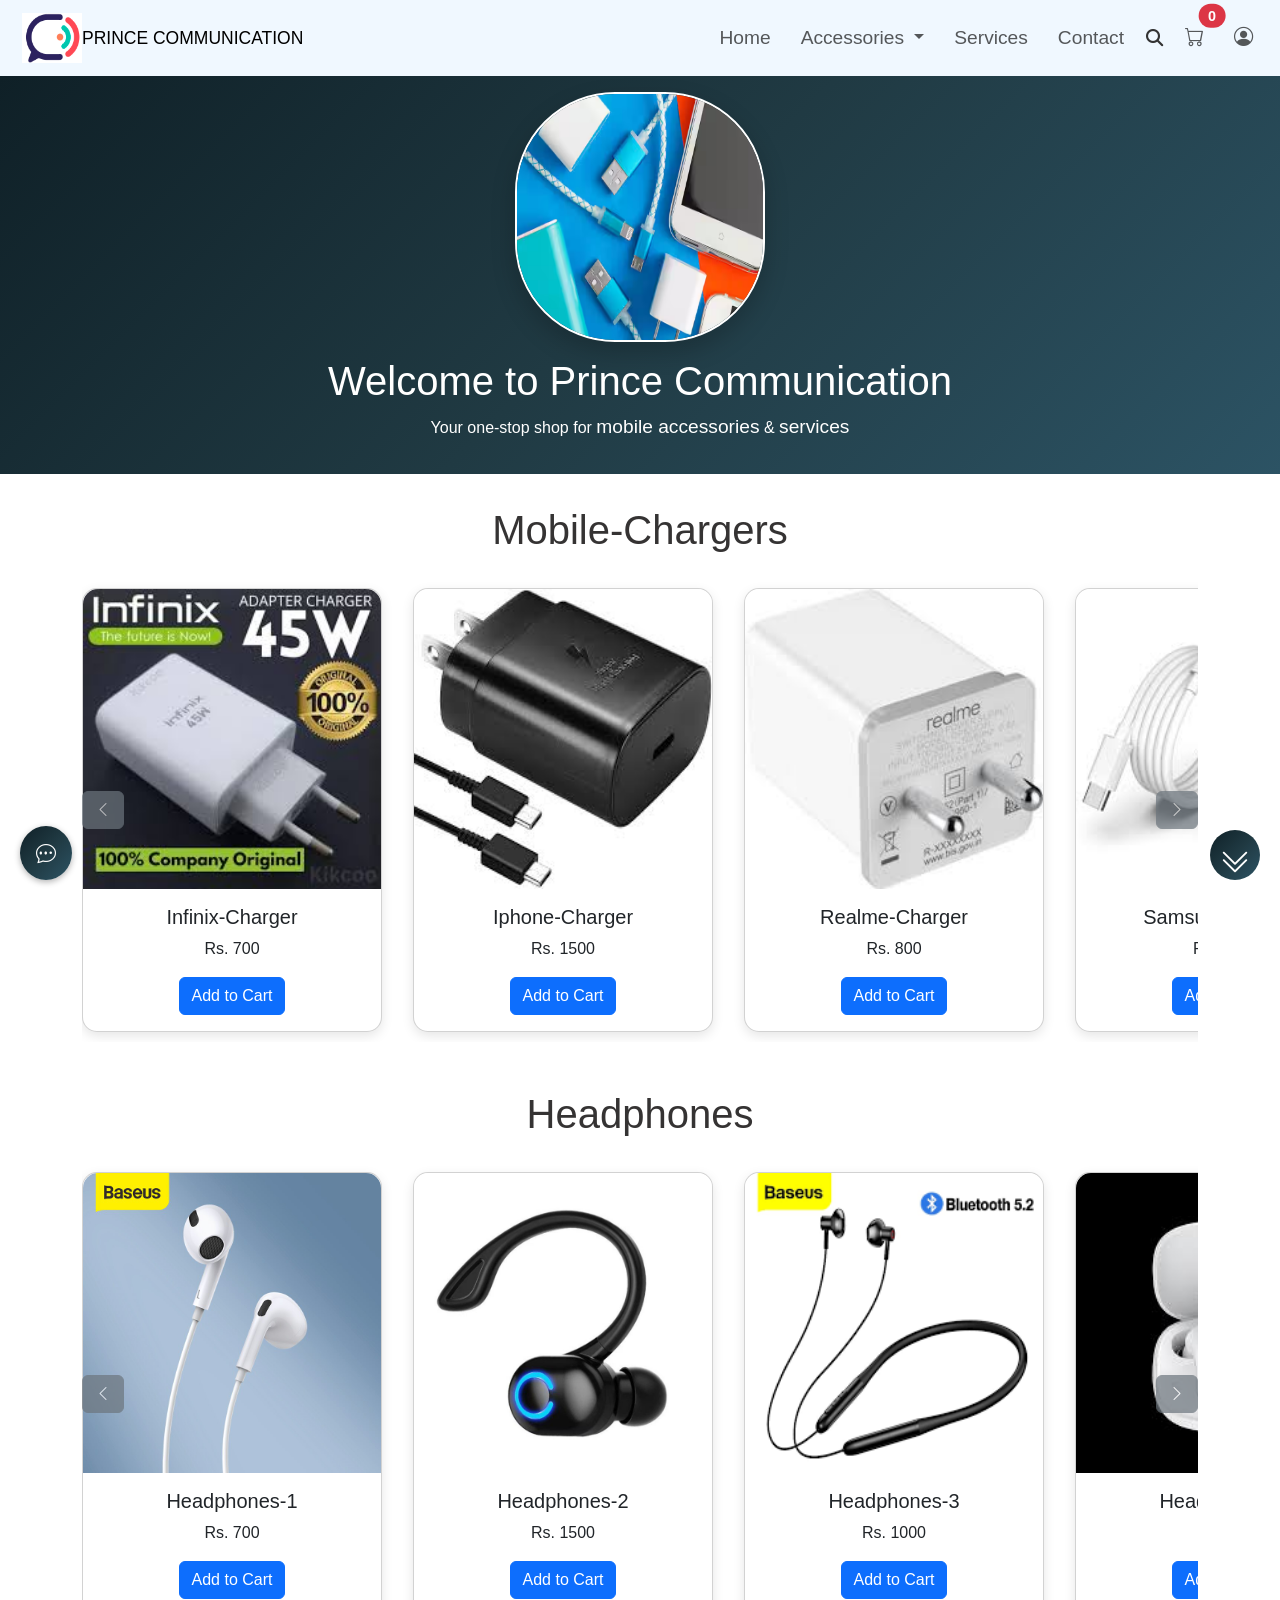
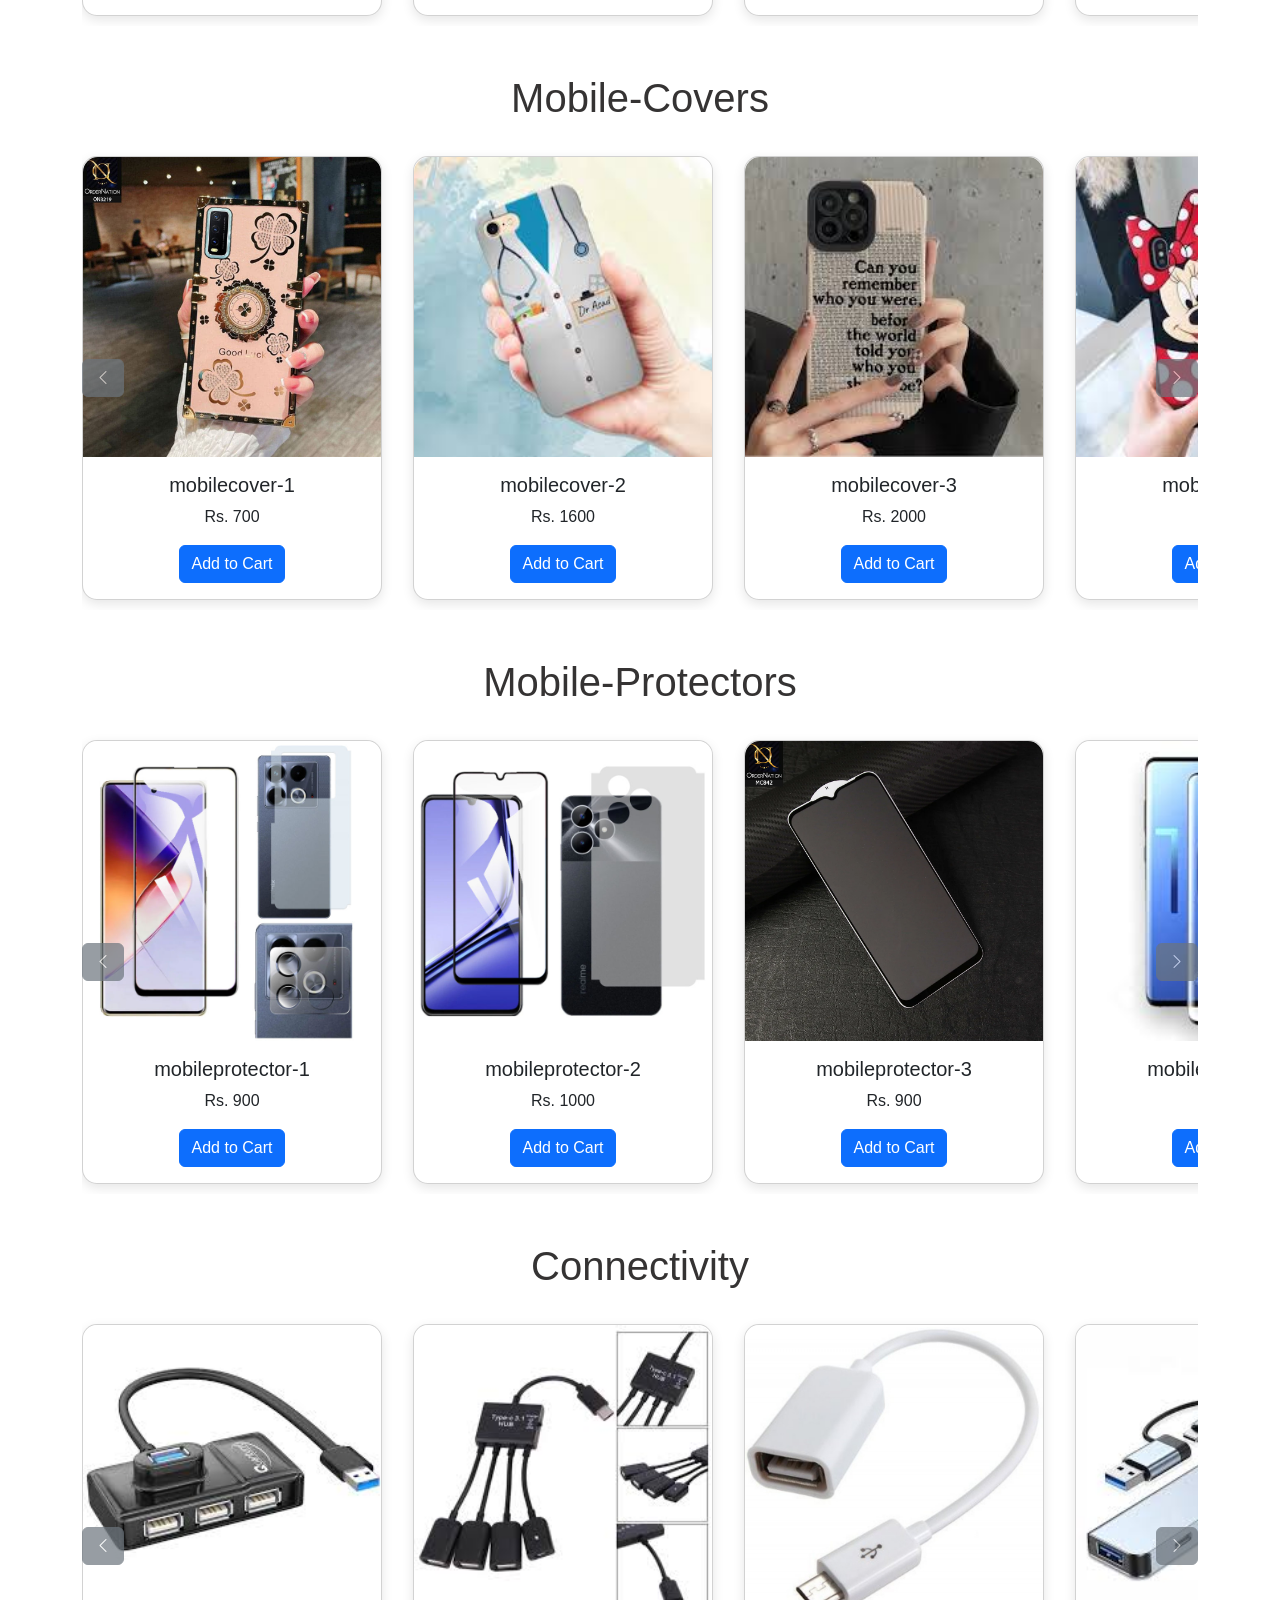
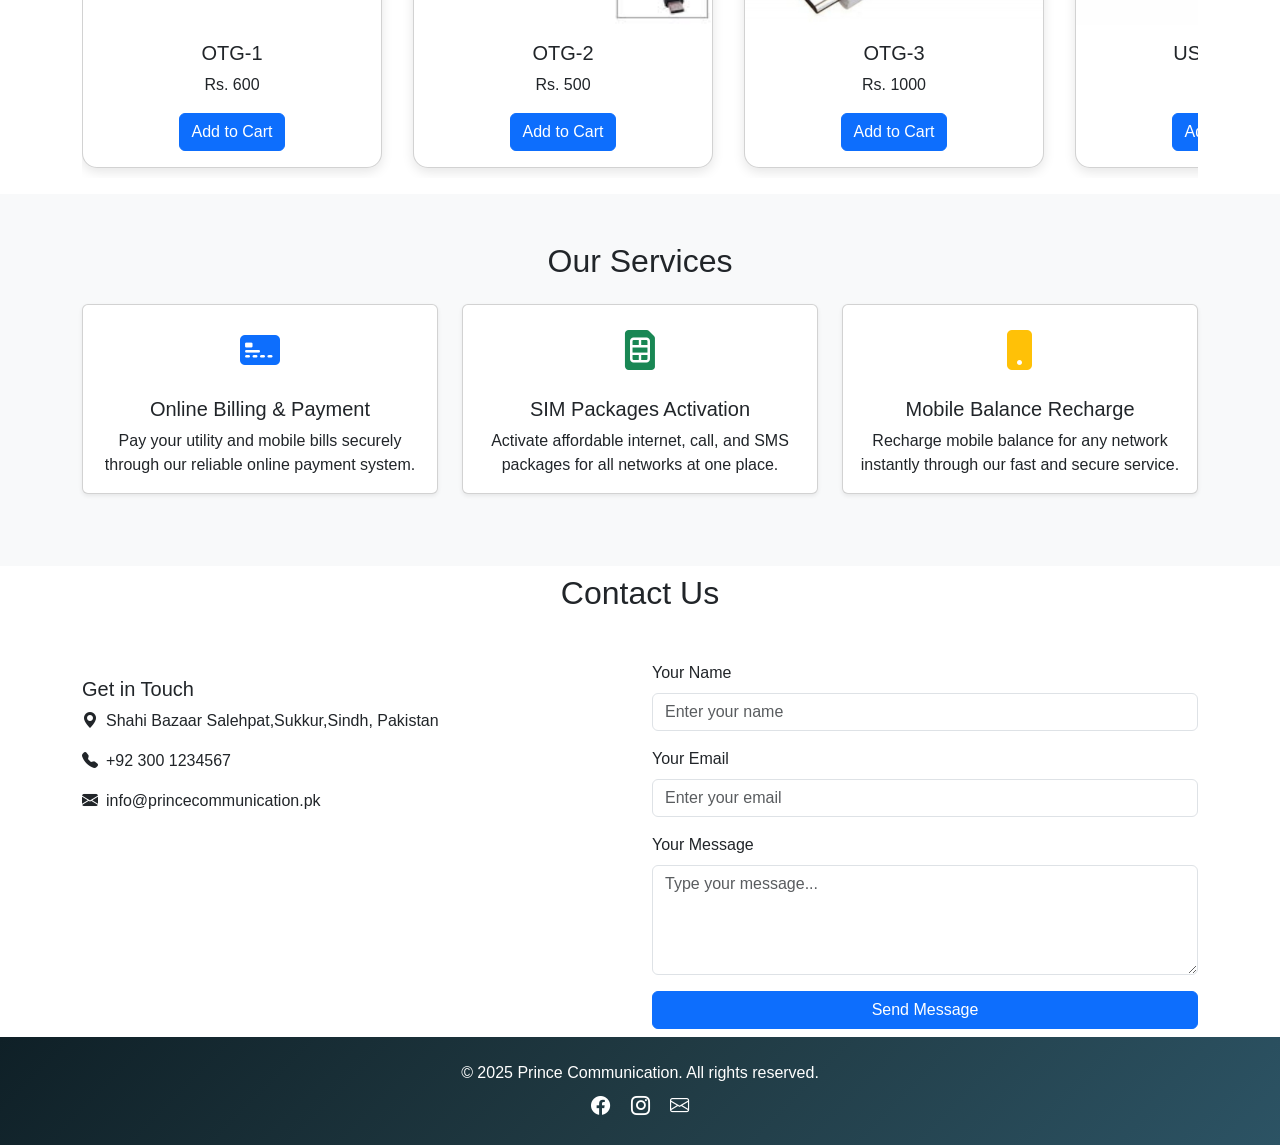
<file: index.html>
<!DOCTYPE html>
<html lang="en">

<head>
    <meta charset="UTF-8">
    <meta name="viewport" content="width=device-width, initial-scale=1.0">
    <title>e-commerce website</title>
    <link href="https://cdn.jsdelivr.net/npm/bootstrap@5.3.0/dist/css/bootstrap.min.css" rel="stylesheet" />
    <link rel="stylesheet" href="https://cdn.jsdelivr.net/npm/bootstrap-icons@1.10.5/font/bootstrap-icons.css">
    <link rel="stylesheet" href="https://cdnjs.cloudflare.com/ajax/libs/font-awesome/6.4.0/css/all.min.css">

    <script src="https://cdn.jsdelivr.net/npm/bootstrap@5.3.0/dist/js/bootstrap.bundle.min.js"></script>
    <link rel="stylesheet" href="style.css">
</head>

<body>
    <header>
        <nav class="navbar navbar-expand-lg navbar-light">
            <div class="container-fluid">
                <a class="navbar-brand d-flex align-items-center" href="#">
                    <img src="LOGO.png" width="60" height="50" alt="PRINCE COMMUNICATION">
                    <span class="small">PRINCE COMMUNICATION</span>
                </a>

                <button class="navbar-toggler" type="button" data-bs-toggle="collapse" data-bs-target="#navbarNav"
                    aria-controls="navbarNav" aria-expanded="false" aria-label="Toggle navigation">
                    <span class="navbar-toggler-icon"></span>
                </button>

                <div class="collapse navbar-collapse justify-content-end" id="navbarNav">
                    <ul class="navbar-nav align-items-center">
                        <li class="nav-item active"><a class="nav-link" href="#home">Home</a></li>
                        <li class="nav-item dropdown">
                            <a class="nav-link dropdown-toggle" href="#products" id="accessoriesDropdown" role="button"
                                data-bs-toggle="dropdown" aria-expanded="false">
                                Accessories
                            </a>
                            <ul class="dropdown-menu" aria-labelledby="accessoriesDropdown">
                                <li><a class="dropdown-item" href="#chargers">Chargers</a></li>
                                <li><a class="dropdown-item" href="#headphones">Headphones</a></li>
                                <li><a class="dropdown-item" href="#covers">Mobile Covers</a></li>
                                <li><a class="dropdown-item" href="#protectors">Mobile Protectors</a></li>
                                <li><a class="dropdown-item" href="#otg">OTG Pins</a></li>
                            </ul>
                        </li>

                        <li class="nav-item"><a class="nav-link" href="#services">Services</a></li>
                        <li class="nav-item"><a class="nav-link" href="#contact">Contact</a></li>
                        <li class="nav-item">
                            <div class="search-container">
                                <button class="search-icon" onclick="showSearchBar()">
                                    <i class="fas fa-search"></i>
                                </button>
                                <div id="search-bar" class="collapse">
                                    <input type="text" placeholder="Search">

                                </div>
                            </div>
                        </li>
                        <li class="nav-item">
                            <a class="nav-link position-relative" href="javascript:void(0)" onclick="toggleCart()">

                                <i class="bi bi-cart"></i>
                                <span
                                    class="position-absolute top-0 start-100 translate-middle badge rounded-pill bg-danger"
                                    id="cart-count">0</span>
                            </a>
                        </li>
                        <li class="nav-item">
                            <a class="nav-link" href="signup1.html"><i class="bi bi-person-circle"></i></a>
                        </li>
                    </ul>
                </div>
            </div>
        </nav>

    </header>
    <main>
        <section class="hero py-3" id="home">
            <div class="container">
                <div class="row align-items-center text-center">
                    <div class="mt-4 mt-md-0">
                        <img src="accessories.avif" alt="Profile">
                    </div>
                    <div class="intro">
                        <h1 class="text-center">Welcome to Prince Communication</h1>
                        <p class="text-center">Your one-stop shop for <a href=""> mobile accessories</a> & <a
                                href="">services</a>
                        </p>
                    </div>
                    <div id="scroll-btn">
                        <a class="back-to-top " onclick="scrollToTop()">
                            <i class="arrow-up"><i class="bi bi-chevron-double-down"></i>
                        </i></a>
                    </div>

        </section>

        <section class="py-3" id="chargers">
            <div class="container">
                <div class="headings">
                    <h1 class="text-center mb-4 mt-3"> Mobile-Chargers</h1>
                </div>

                <div class="position-relative mt-4">

                    <button
                        class="scroll-btn left-btn btn btn-secondary position-absolute top-50 start-0 translate-middle-y">
                        <i class="bi bi-chevron-left"></i>
                    </button>
                    <button
                        class="scroll-btn right-btn btn btn-secondary position-absolute top-50 end-0 translate-middle-y">
                        <i class="bi bi-chevron-right"></i>
                    </button>


                    <div class="scroll-container d-flex overflow-auto px-2" id="productRow">

                        <div class="card mx-2 flex-shrink-0 product-card">
                            <img src="chargers/infinix.jpeg" class="card-img-top" alt="Product 1">
                            <div class="card-body text-center">
                                <h5 class="card-title">Infinix-Charger</h5>
                                <p class="card-text">Rs. 700</p>
                                <button class="btn btn-primary">Add to Cart</button>
                            </div>
                        </div>


                        <div class="card mx-2 flex-shrink-0 product-card">
                            <img src="chargers/samsung.jpeg" class="card-img-top" alt="Product 2">
                            <div class="card-body text-center">
                                <h5 class="card-title">Iphone-Charger</h5>
                                <p class="card-text">Rs. 1500</p>
                                <button class="btn btn-primary">Add to Cart</button>
                            </div>
                        </div>



                        <div class="card mx-2 flex-shrink-0 product-card">
                            <img src="chargers/realme.jpeg" class="card-img-top" alt="Product 3">
                            <div class="card-body text-center">
                                <h5 class="card-title">Realme-Charger</h5>
                                <p class="card-text">Rs. 800</p>
                                <button class="btn btn-primary">Add to Cart</button>
                            </div>
                        </div>
                        <div class="card mx-2 flex-shrink-0 product-card">
                            <img src=" chargers/iphone.jpeg" class="card-img-top" alt="Product 3">
                            <div class="card-body text-center">
                                <h5 class="card-title">Samsung-Charger</h5>
                                <p class="card-text">Rs. 1000</p>
                                <button class="btn btn-primary">Add to Cart</button>
                            </div>
                        </div>
                        <div class="card mx-2 flex-shrink-0 product-card">
                            <img src="chargers/VIVO-CHARGER-2-1A-Wall-SDL246615537-1-1b55b.jpg" class="card-img-top"
                                alt="Product 3">
                            <div class="card-body text-center">
                                <h5 class="card-title">Vivo-Charger</h5>
                                <p class="card-text">Rs. 1000</p>
                                <button class="btn btn-primary">Add to Cart</button>
                            </div>
                        </div>
                        <div class="card mx-2 flex-shrink-0 product-card">
                            <img src="chargers/oppo.png" class="card-img-top" alt="Product 3">
                            <div class="card-body text-center">
                                <h5 class="card-title">Oppo-Charger</h5>
                                <p class="card-text">Rs. 1000</p>
                                <button class="btn btn-primary">Add to Cart</button>
                            </div>
                        </div>
                    </div>
                </div>
            </div>
        </section>
        <section class="py-3" id="headphones">
            <div class="container">
                <div class="headings">
                    <h1 class="text-center mb-4 mt-3"> Headphones</h1>
                </div>

                <div class="position-relative mt-4">

                    <button
                        class="scroll-btn left-btn btn btn-secondary position-absolute top-50 start-0 translate-middle-y">
                        <i class="bi bi-chevron-left"></i>
                    </button>
                    <button
                        class="scroll-btn right-btn btn btn-secondary position-absolute top-50 end-0 translate-middle-y">
                        <i class="bi bi-chevron-right"></i>
                    </button>


                    <div class="scroll-container d-flex overflow-auto px-2" id="productRow">

                        <div class="card mx-2 flex-shrink-0 product-card">
                            <img src="headphones/Baseus-couteurs-intra-auriculaires-C17-type-c-casque-d-coute-filaire-avec-micro-pour-t-l1.jpg"
                                class="card-img-top" alt="Product 1">
                            <div class="card-body text-center">
                                <h5 class="card-title">Headphones-1</h5>
                                <p class="card-text">Rs. 700</p>
                                <button class="btn btn-primary">Add to Cart</button>
                            </div>
                        </div>


                        <div class="card mx-2 flex-shrink-0 product-card">
                            <img src="headphones/bfe66c494ab0c013e54e4e6a258a8d02.jpg_720x720q80.jpg"
                                class="card-img-top" alt="Product 2">
                            <div class="card-body text-center">
                                <h5 class="card-title">Headphones-2</h5>
                                <p class="card-text">Rs. 1500</p>
                                <button class="btn btn-primary">Add to Cart</button>
                            </div>
                        </div>


                        <div class="card mx-2 flex-shrink-0 product-card">
                            <img src="headphones/images.png" class="card-img-top" alt="Product 3">
                            <div class="card-body text-center">
                                <h5 class="card-title">Headphones-3</h5>
                                <p class="card-text">Rs. 1000</p>
                                <button class="btn btn-primary">Add to Cart</button>
                            </div>
                        </div>
                        <div class="card mx-2 flex-shrink-0 product-card">
                            <img src="headphones/images.jpeg" class="card-img-top" alt="Product 3">
                            <div class="card-body text-center">
                                <h5 class="card-title">Headphones-4</h5>
                                <p class="card-text">Rs. 800</p>
                                <button class="btn btn-primary">Add to Cart</button>
                            </div>
                        </div>
                        <div class="card mx-2 flex-shrink-0 product-card">
                            <img src="headphones/earfun-air-wireless-earbuds.jpg" class="card-img-top" alt="Product 3">
                            <div class="card-body text-center">
                                <h5 class="card-title">Headphones-5</h5>
                                <p class="card-text">Rs. 1000</p>
                                <button class="btn btn-primary">Add to Cart</button>
                            </div>
                        </div>
                        <div class="card mx-2 flex-shrink-0 product-card">
                            <img src="headphones/download.jpeg" class="card-img-top" alt="Product 3">
                            <div class="card-body text-center">
                                <h5 class="card-title">Headphones-6</h5>
                                <p class="card-text">Rs. 1000</p>
                                <button class="btn btn-primary">Add to Cart</button>
                            </div>
                        </div>
                    </div>
                </div>
            </div>
        </section>
        <section class="py-3" id="covers">
            <div class="container">
                <div class="headings">
                    <h1 class="text-center mb-4 mt-3">Mobile-Covers</h1>
                </div>

                <div class="position-relative mt-4">

                    <button
                        class="scroll-btn left-btn btn btn-secondary position-absolute top-50 start-0 translate-middle-y">
                        <i class="bi bi-chevron-left"></i>
                    </button>
                    <button
                        class="scroll-btn right-btn btn btn-secondary position-absolute top-50 end-0 translate-middle-y">
                        <i class="bi bi-chevron-right"></i>
                    </button>


                    <div class="scroll-container d-flex overflow-auto px-2" id="productRow">

                        <div class="card mx-2 flex-shrink-0 product-card">
                            <img src="mobile-covers/BigSpacePink_5aa6f2ee-b0da-44bb-80ad-5a735294cdb7.jpg"
                                alt="Product 1">
                            <div class="card-body text-center">
                                <h5 class="card-title">mobilecover-1</h5>
                                <p class="card-text">Rs. 700</p>
                                <button class="btn btn-primary">Add to Cart</button>
                            </div>
                        </div>


                        <div class="card mx-2 flex-shrink-0 product-card">
                            <img src=" mobile-covers/images (1).jpeg" class="card-img-top" alt="Product 2">
                            <div class="card-body text-center">
                                <h5 class="card-title">mobilecover-2</h5>
                                <p class="card-text">Rs. 1600</p>
                                <button class="btn btn-primary">Add to Cart</button>
                            </div>
                        </div>


                        <div class="card mx-2 flex-shrink-0 product-card">
                            <img src="mobile-covers/images (2).jpeg" class="card-img-top" alt="Product 3">
                            <div class="card-body text-center">
                                <h5 class="card-title">mobilecover-3</h5>
                                <p class="card-text">Rs. 2000</p>
                                <button class="btn btn-primary">Add to Cart</button>
                            </div>
                        </div>
                        <div class="card mx-2 flex-shrink-0 product-card">
                            <img src="mobile-covers/images.jpeg" class="card-img-top" alt="Product 3">
                            <div class="card-body text-center">
                                <h5 class="card-title">mobilecover-4</h5>
                                <p class="card-text">Rs. 800</p>
                                <button class="btn btn-primary">Add to Cart</button>
                            </div>
                        </div>
                        <div class="card mx-2 flex-shrink-0 product-card">
                            <img src="mobile-covers/for-boys-pakistan-mobile-covers.jpg" class="card-img-top"
                                alt="Product 3">
                            <div class="card-body text-center">
                                <h5 class="card-title">mobilecover-5</h5>
                                <p class="card-text">Rs. 1000</p>
                                <button class="btn btn-primary">Add to Cart</button>
                            </div>
                        </div>
                        <div class="card mx-2 flex-shrink-0 product-card">
                            <img src="mobile-covers/fancy-mobile-covers.jpg" class="card-img-top" alt="Product 3">
                            <div class="card-body text-center">
                                <h5 class="card-title">mobilecover-6</h5>
                                <p class="card-text">Rs. 900</p>
                                <button class="btn btn-primary">Add to Cart</button>
                            </div>
                        </div>
                    </div>
                </div>
            </div>
        </section>

        <section class="py-3" id="protectors">
            <div class="container">
                <div class="headings">
                    <h1 class="text-center mb-4 mt-3">Mobile-Protectors</h1>
                </div>

                <div class="position-relative mt-4">

                    <button
                        class="scroll-btn left-btn btn btn-secondary position-absolute top-50 start-0 translate-middle-y">
                        <i class="bi bi-chevron-left"></i>
                    </button>
                    <button
                        class="scroll-btn right-btn btn btn-secondary position-absolute top-50 end-0 translate-middle-y">
                        <i class="bi bi-chevron-right"></i>
                    </button>


                    <div class="scroll-container d-flex overflow-auto px-2" id="productRow">

                        <div class="card mx-2 flex-shrink-0 product-card">
                            <img src="protector/27183d0111fdf4a6c65a050aca956eee.jpg_720x720q80.jpg" alt="Product 1">
                            <div class="card-body text-center">
                                <h5 class="card-title">mobileprotector-1</h5>
                                <p class="card-text">Rs. 900</p>
                                <button class="btn btn-primary">Add to Cart</button>
                            </div>
                        </div>


                        <div class="card mx-2 flex-shrink-0 product-card">
                            <img src=" protector/b788e677d2e161208e2f429c8ec571df.jpg_720x720q80.jpg"
                                class="card-img-top" alt="Product 2">
                            <div class="card-body text-center">
                                <h5 class="card-title">mobileprotector-2</h5>
                                <p class="card-text">Rs. 1000</p>
                                <button class="btn btn-primary">Add to Cart</button>
                            </div>
                        </div>


                        <div class="card mx-2 flex-shrink-0 product-card">
                            <img src="protector/IMG_8972.webp" class="card-img-top" alt="Product 3">
                            <div class="card-body text-center">
                                <h5 class="card-title">mobileprotector-3</h5>
                                <p class="card-text">Rs. 900</p>
                                <button class="btn btn-primary">Add to Cart</button>
                            </div>
                        </div>
                        <div class="card mx-2 flex-shrink-0 product-card">
                            <img src="protector/images.jpeg" class="card-img-top" alt="Product 3">
                            <div class="card-body text-center">
                                <h5 class="card-title">mobileprotector-4</h5>
                                <p class="card-text">Rs. 800</p>
                                <button class="btn btn-primary">Add to Cart</button>
                            </div>
                        </div>
                        <div class="card mx-2 flex-shrink-0 product-card">
                            <img src="protector/Buy-MOFI-Vivo-Y30-2.5D-9H-Full-Screen-Protector-in-Pakistan-at-Dab-Lew-Tech-1.jpg"
                                class="card-img-top" alt="Product 3">
                            <div class="card-body text-center">
                                <h5 class="card-title">mobileprotector-5</h5>
                                <p class="card-text">Rs. 1000</p>
                                <button class="btn btn-primary">Add to Cart</button>
                            </div>
                        </div>
                        <div class="card mx-2 flex-shrink-0 product-card">
                            <img src="protector/Buy-FLOLAB-NanoArmour-for-iPhone-11-Pro-Max-Full-Cover-Privacy-Screen-Protector-in-Pakistan-at-Dab-Lew-Tech-2.jpg"
                                class="card-img-top" alt="Product 3">
                            <div class="card-body text-center">
                                <h5 class="card-title">mobileprotector-6</h5>
                                <p class="card-text">Rs. 600</p>
                                <button class="btn btn-primary">Add to Cart</button>
                            </div>
                        </div>
                    </div>
                </div>
            </div>
        </section>

        <section class="py-3" id="otg">
            <div class="container">
                <div class="headings">
                    <h1 class="text-center mb-4 mt-3">Connectivity</h1>
                </div>

                <div class="position-relative mt-4">

                    <button
                        class="scroll-btn left-btn btn btn-secondary position-absolute top-50 start-0 translate-middle-y">
                        <i class="bi bi-chevron-left"></i>
                    </button>
                    <button
                        class="scroll-btn right-btn btn btn-secondary position-absolute top-50 end-0 translate-middle-y">
                        <i class="bi bi-chevron-right"></i>
                    </button>


                    <div class="scroll-container d-flex overflow-auto px-2" id="productRow">

                        <div class="card mx-2 flex-shrink-0 product-card">
                            <img src="connectiviy/images (1).jpeg" alt="Product 1">
                            <div class="card-body text-center">
                                <h5 class="card-title">OTG-1</h5>
                                <p class="card-text">Rs. 600</p>
                                <button class="btn btn-primary">Add to Cart</button>
                            </div>
                        </div>


                        <div class="card mx-2 flex-shrink-0 product-card">
                            <img src=" connectiviy/images.jpeg" class="card-img-top" alt="Product 2">
                            <div class="card-body text-center">
                                <h5 class="card-title">OTG-2</h5>
                                <p class="card-text">Rs. 500</p>
                                <button class="btn btn-primary">Add to Cart</button>
                            </div>
                        </div>


                        <div class="card mx-2 flex-shrink-0 product-card">
                            <img src="connectiviy/USB-OTG-CABLE-FOR-ANDROID-MOBILES.jpg" class="card-img-top"
                                alt="Product 3">
                            <div class="card-body text-center">
                                <h5 class="card-title">OTG-3</h5>
                                <p class="card-text">Rs. 1000</p>
                                <button class="btn btn-primary">Add to Cart</button>
                            </div>
                        </div>
                        <div class="card mx-2 flex-shrink-0 product-card">
                            <img src="connectiviy/usb hubs.jpeg" class="card-img-top" alt="Product 3">
                            <div class="card-body text-center">
                                <h5 class="card-title">USB-HUBS</h5>
                                <p class="card-text">Rs. 800</p>
                                <button class="btn btn-primary">Add to Cart</button>
                            </div>
                        </div>
                        <div class="card mx-2 flex-shrink-0 product-card">
                            <img src="connectiviy/images (2).jpeg" class="card-img-top" alt="Product 3">
                            <div class="card-body text-center">
                                <h5 class="card-title">EVO-DEVICE 1</h5>
                                <p class="card-text">Rs. 5000</p>
                                <button class="btn btn-primary">Add to Cart</button>
                            </div>
                        </div>
                        <div class="card mx-2 flex-shrink-0 product-card">
                            <img src="connectiviy/old-4gdevices.png" class="card-img-top" alt="Product 3">
                            <div class="card-body text-center">
                                <h5 class="card-title">EVO-DEVICE 2</h5>
                                <p class="card-text">Rs. 6000</p>
                                <button class="btn btn-primary">Add to Cart</button>
                            </div>
                        </div>
                    </div>
                </div>
            </div>
        </section>
    </main>
    <section class="py-5 bg-light" id="services">
        <div class="container">
            <h2 class="text-center mb-4">Our Services</h2>
            <div class="row text-center">


                <div class="col-md-4 mb-4">
                    <div class="card h-100 shadow-sm">
                        <div class="card-body">
                            <i class="bi bi-credit-card-2-front-fill fs-1 text-primary"></i>
                            <h5 class="card-title mt-3">Online Billing & Payment</h5>
                            <p class="card-text">Pay your utility and mobile bills securely through our reliable online
                                payment
                                system.</p>
                        </div>
                    </div>
                </div>


                <div class="col-md-4 mb-4">
                    <div class="card h-100 shadow-sm">
                        <div class="card-body">
                            <i class="bi bi-sim-fill fs-1 text-success"></i>
                            <h5 class="card-title mt-3">SIM Packages Activation</h5>
                            <p class="card-text">Activate affordable internet, call, and SMS packages for all networks
                                at one place.
                            </p>
                        </div>
                    </div>
                </div>


                <div class="col-md-4 mb-4">
                    <div class="card h-100 shadow-sm">
                        <div class="card-body">
                            <i class="bi bi-phone-fill fs-1 text-warning"></i>
                            <h5 class="card-title mt-3">Mobile Balance Recharge</h5>
                            <p class="card-text">Recharge mobile balance for any network instantly through our fast and
                                secure
                                service.</p>
                        </div>
                    </div>
                </div>

            </div>
        </div>
    </section>

    <section class="py-2" id="contact">
        <div class="container">
            <h2 class="text-center mb-5">Contact Us</h2>
            <div class="row">


                <div class="col-md-6 mb-4">
                    <h5 class=" mt-3">Get in Touch</h5>
                    <p><i class="bi bi-geo-alt-fill me-2 mt-5"></i>Shahi Bazaar Salehpat,Sukkur,Sindh, Pakistan</p>
                    <p><i class="bi bi-telephone-fill me-2 mt-3"></i>+92 300 1234567</p>
                    <p><i class="bi bi-envelope-fill me-2 mt-3"></i>info@princecommunication.pk</p>
                </div>


                <div class="col-md-6">
                    <form>
                        <div class="mb-3">
                            <label for="name" class="form-label">Your Name</label>
                            <input type="text" class="form-control" id="name" placeholder="Enter your name">
                        </div>
                        <div class="mb-3">
                            <label for="email" class="form-label">Your Email</label>
                            <input type="email" class="form-control" id="email" placeholder="Enter your email">
                        </div>
                        <div class="mb-3">
                            <label for="message" class="form-label">Your Message</label>
                            <textarea class="form-control" id="message" rows="4"
                                placeholder="Type your message..."></textarea>
                        </div>
                        <button type="submit" class="btn btn-primary w-100">Send Message</button>
                    </form>
                </div>

            </div>
        </div>
    </section>
    <footer class=" text-white text-center py-4" style="background:linear-gradient(135deg, #0f2027, #203a43, #2c5364);">
        <div class="container">
            <p class="mb-2">© 2025 Prince Communication. All rights reserved.</p>
            <div>
                <a href="#" class="text-white me-3"><i class="bi bi-facebook"></i></a>
                <a href="#" class="text-white me-3"><i class="bi bi-instagram"></i></a>

                <a href="#" class="text-white"><i class="bi bi-envelope"></i></a>
            </div>
        </div>


        <div id="cart-sidebar" class="position-fixed end-0 top-0 bg-white shadow-lg p-3"
            style="width: 350px; height: 100vh; z-index: 1050; display: none; overflow-y: auto;">
            <div class="d-flex justify-content-between align-items-center mb-3">
                <h5 class="mb-0">Your Cart</h5>
                <button class="btn-close" onclick="toggleCart()"></button>
            </div>
            <ul id="cart-items" class="list-group mb-3"></ul>
            <div class="d-flex justify-content-between fw-bold">
                <span>Total:</span>
                <span id="cart-total">Rs. 0</span>
            </div>
        </div>
        <button id="chatbotToggle"> <i class="bi bi-chat-dots"></i></button>

        <div id="chatbotContainer">
            <div class="chat-header">AI Chatbot</div>
            <div class="chat-box" id="chatBox"></div>
            <div class="chat-input">
                <input type="text" id="userInput" placeholder="Type a message..." />
                <button onclick="sendMessage()">Send</button>
            </div>
        </div>
    </footer>





    <script src="script.js"></script>

</body>

</html>
</file>
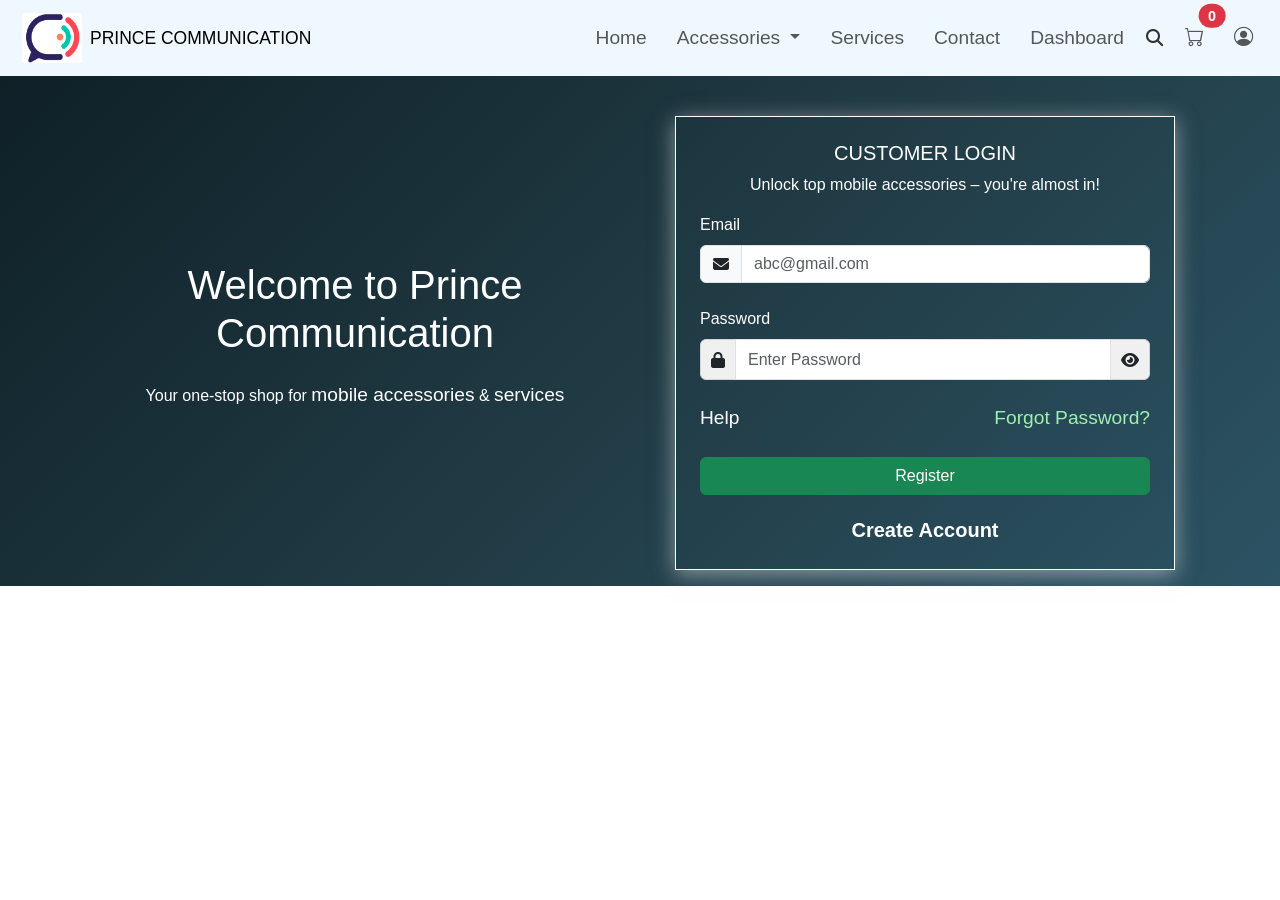
<file: login1.html>
<!DOCTYPE html>
<html lang="en">

<head>
    <meta charset="UTF-8">
    <meta name="viewport" content="width=device-width, initial-scale=1.0">
    <title>e-commerce website</title>
    <link href="https://cdn.jsdelivr.net/npm/bootstrap@5.3.0/dist/css/bootstrap.min.css" rel="stylesheet" />
    <link rel="stylesheet" href="https://cdn.jsdelivr.net/npm/bootstrap-icons@1.10.5/font/bootstrap-icons.css">
    <link rel="stylesheet" href="https://cdnjs.cloudflare.com/ajax/libs/font-awesome/6.4.0/css/all.min.css">

    <script src="https://cdn.jsdelivr.net/npm/bootstrap@5.3.0/dist/js/bootstrap.bundle.min.js"></script>
    <link rel="stylesheet" href="style.css">
    

</head>

<body>
    <header>
        <nav class="navbar navbar-expand-lg navbar-light">
            <div class="container-fluid">
                <a class="navbar-brand d-flex align-items-center gap-2" href="#">
                    <img src="LOGO.png" width="60" height="50" alt="PRINCE COMMUNICATION">
                    <span class="small">PRINCE COMMUNICATION</span>
                </a>

                <button class="navbar-toggler" type="button" data-bs-toggle="collapse" data-bs-target="#navbarNav"
                    aria-controls="navbarNav" aria-expanded="false" aria-label="Toggle navigation">
                    <span class="navbar-toggler-icon"></span>
                </button>

                <div class="collapse navbar-collapse justify-content-end" id="navbarNav">
                    <ul class="navbar-nav align-items-center">
                        <li class="nav-item active"><a class="nav-link" href="index.html">Home</a></li>
                        <li class="nav-item dropdown">
                            <a class="nav-link dropdown-toggle" href="index.html#products" id="accessoriesDropdown"
                                role="button" data-bs-toggle="dropdown" aria-expanded="false">
                                Accessories
                            </a>
                            <ul class="dropdown-menu" aria-labelledby="accessoriesDropdown">
                                <li><a class="dropdown-item" href="index.html#chargers">Chargers</a></li>
                                <li><a class="dropdown-item" href="index.html#headphones">Headphones</a></li>
                                <li><a class="dropdown-item" href="index.html#covers">Mobile Covers</a></li>
                                <li><a class="dropdown-item" href="index.html#protectors">Mobile Protectors</a></li>
                                <li><a class="dropdown-item" href="index.html#otg">OTG Pins</a></li>
                            </ul>
                        </li>

                        <li class="nav-item"><a class="nav-link" href="index.html#services">Services</a></li>
                        <li class="nav-item"><a class="nav-link" href="index.html#contact">Contact</a></li>
                        <li class="nav-item"><a class="nav-link" href="dasboad.html">Dashboard</a></li>
                        <li class="nav-item">
                            <div class="search-container">
                                <button class="search-icon" onclick="showSearchBar()">
                                    <i class="fas fa-search"></i>
                                </button>
                                <div id="search-bar" class="collapse">
                                    <input type="text" placeholder="Search">

                                </div>
                            </div>
                        </li>
                        <li class="nav-item">
                            <a class="nav-link position-relative" href="javascript:void(0)" onclick="toggleCart()">

                                <i class="bi bi-cart"></i>
                                <span
                                    class="position-absolute top-0 start-100 translate-middle badge rounded-pill bg-danger"
                                    id="cart-count">0</span>
                            </a>
                        </li>
                        <li class="nav-item">
                            <a class="nav-link" href="#"><i class="bi bi-person-circle"></i></a>
                        </li>
                    </ul>
                </div>
            </div>
        </nav>

    </header>

    <main>
        <section class="hero py-3">
            <div class="container mt-4">
                <div class="row align-items-center text-center">
                    <div class="col-12 col-md-6">
                        <h1 class="text-center">Welcome to Prince Communication</h1>
                        <p class="text-center mt-4">Your one-stop shop for <a href="#"> mobile accessories</a> & <a
                                href="#">services</a>
                        </p>
                    </div>
                    <div class="col-12 col-md-6 mx-auto p-3 p-md-4"
                        style="max-width: 500px; border:0.15px solid white; box-shadow: 0 4px 20px rgba(245, 245, 245, 0.5);">


                        <h5 class="mb-2">CUSTOMER LOGIN</h5>
                        <p>Unlock top mobile accessories – you're almost in!</p>

                        <form id="signup-form" onsubmit="return handleLogin(event)" class="text-start">

                            <div class="mb-4">
                                <label for="signup-email" class="form-label">Email</label>
                                <div class="input-group ">
                                    <span class="input-group-text"><i class="fa fa-envelope"></i></span>
                                    <input type="email" id="signupemail" class="form-control"
                                        placeholder="abc@gmail.com" required>

                                </div>
                            </div>
                            <div class="mb-4">
                                <label for="signupPassword" class="form-label">Password</label>
                                <div class="input-group">
                                    <span class="input-group-text"
                                        style="background-color: #f0f0f0; padding: 0 10px; height: 41px; display: flex; align-items: center; border: 1px solid #ced4da;"><i
                                            class="fas fa-lock"></i></span>
                                    <input type="password" id="signupPassword" class="form-control"
                                        placeholder="Enter Password" required oninput="checkStrength()">
                                    <button type="button" class="input-group-text"
                                        onclick="togglePassword('signupPassword', 'eyeIcon1') "
                                        style="background-color: #f0f0f0; padding: 0 10px; height: 41px; display: flex; align-items: center; border: 1px solid #ced4da;">
                                        <i class="fas fa-eye" id="eyeIcon1"></i>
                                    </button>
                                </div>
                                <small id="strengthMessage" class="text-white mt-1"></small>
                            </div>

                            <!-- Help and Forgot -->
                            <div class="d-flex justify-content-between mt-3">
                                <a href="#" class="text-white text-decoration-none">Help</a>
                                <a href="#" class="text-decoration-none" style="color: #9ef2af !important;">Forgot
                                    Password?</a>
                            </div>
                            <br>
                            <button id="signupBtn" type="submit" class="btn btn-success w-100">Register</button>
                            <a href="signup1.html" class="create-account-link">Create Account</a>

                        </form>

                    </div>
                </div>
            </div>
        </section>
    </main>

    <script>
        function handleLogin(event) {
  event.preventDefault(); // Prevent form submission

  // ✅ Increment activeUsers in localStorage
  let activeUsers = localStorage.getItem("activeUsers");
  activeUsers = activeUsers ? parseInt(activeUsers) : 0;
  activeUsers += 1;
  localStorage.setItem("activeUsers", activeUsers);

  // Optional: Set login session info
  // localStorage.setItem("isLoggedIn", "true");

  // ✅ Redirect to dashboard
  window.location.href = "dashboard.html";
}


        // sign-up page
        function togglePassword(inputId, eyeId) {
            const input = document.getElementById(inputId);
            const icon = document.getElementById(eyeId);
            if (input.type === "password") {
                input.type = "text";
                icon.classList.remove("fa-eye");
                icon.classList.add("fa-eye-slash");
            } else {
                input.type = "password";
                icon.classList.remove("fa-eye-slash");
                icon.classList.add("fa-eye");
            }
        }
        function checkStrength() {
            const password = document.getElementById("signupPassword").value;
            const strengthMsg = document.getElementById("strengthMessage");

            let strength = "Weak";
            let color = "red";

            if (password.length >= 8 && /[A-Z]/.test(password) && /\d/.test(password) && /[\W]/.test(password)) {
                strength = "Strong";
                color = "lightgreen";
            } else if (password.length >= 6) {
                strength = "Medium";
                color = "orange";
            }

            strengthMsg.textContent = `Password Strength: ${strength}`;
            strengthMsg.style.color = color;
        }

        function validateForm() {
            const pass = document.getElementById("signupPassword").value;
            const confirm = document.getElementById("confirmPassword").value;
            const matchMsg = document.getElementById("matchMessage");

            if (pass !== confirm) {
                matchMsg.textContent = "Passwords do not match!";
                return false; // prevent form submission
            } else {
                matchMsg.textContent = "";
                return true; // allow submission
            }
        }


    </script>
</body>

</html>
</file>
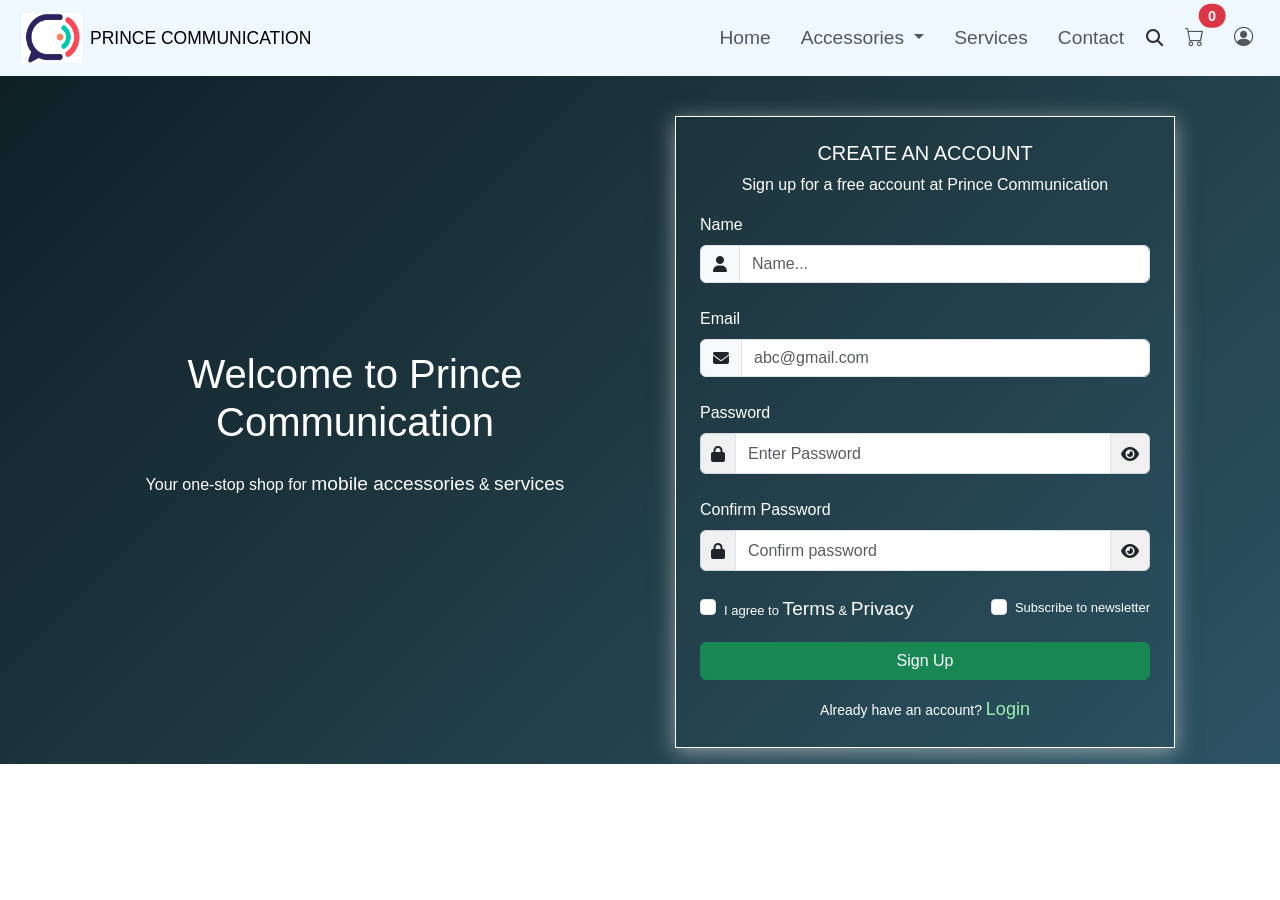
<file: signup1.html>
<!DOCTYPE html>
<html lang="en">

<head>
    <meta charset="UTF-8">
    <meta name="viewport" content="width=device-width, initial-scale=1.0">
    <title>e-commerce website</title>
    <link href="https://cdn.jsdelivr.net/npm/bootstrap@5.3.0/dist/css/bootstrap.min.css" rel="stylesheet" />
    <link rel="stylesheet" href="https://cdn.jsdelivr.net/npm/bootstrap-icons@1.10.5/font/bootstrap-icons.css">
    <link rel="stylesheet" href="https://cdnjs.cloudflare.com/ajax/libs/font-awesome/6.4.0/css/all.min.css">

    <script src="https://cdn.jsdelivr.net/npm/bootstrap@5.3.0/dist/js/bootstrap.bundle.min.js"></script>
    <link rel="stylesheet" href="style.css">
</head>

<body>
    <header>
        <nav class="navbar navbar-expand-lg navbar-light">
            <div class="container-fluid">
                <a class="navbar-brand d-flex align-items-center gap-2" href="#">
                    <img src="LOGO.png" width="60" height="50" alt="PRINCE COMMUNICATION">
                    <span class="small">PRINCE COMMUNICATION</span>
                </a>

                <button class="navbar-toggler" type="button" data-bs-toggle="collapse" data-bs-target="#navbarNav"
                    aria-controls="navbarNav" aria-expanded="false" aria-label="Toggle navigation">
                    <span class="navbar-toggler-icon"></span>
                </button>

                <div class="collapse navbar-collapse justify-content-end" id="navbarNav">
                    <ul class="navbar-nav align-items-center">
                        <li class="nav-item active"><a class="nav-link" href="index.html">Home</a></li>
                        <li class="nav-item dropdown">
                            <a class="nav-link dropdown-toggle" href="index.html#products" id="accessoriesDropdown" role="button"
                                data-bs-toggle="dropdown" aria-expanded="false">
                                Accessories
                            </a>
                            <ul class="dropdown-menu" aria-labelledby="accessoriesDropdown">
                                <li><a class="dropdown-item" href="index.html#chargers">Chargers</a></li>
                                <li><a class="dropdown-item" href="index.html#headphones">Headphones</a></li>
                                <li><a class="dropdown-item" href="index.html#covers">Mobile Covers</a></li>
                                <li><a class="dropdown-item" href="index.html#protectors">Mobile Protectors</a></li>
                                <li><a class="dropdown-item" href="index.html#otg">OTG Pins</a></li>
                            </ul>
                        </li>

                        <li class="nav-item"><a class="nav-link" href="index.html#services">Services</a></li>
                        <li class="nav-item"><a class="nav-link" href="index.html#contact">Contact</a></li>
                        <li class="nav-item">
                            <div class="search-container">
                                <button class="search-icon" onclick="showSearchBar()">
                                    <i class="fas fa-search"></i>
                                </button>
                                <div id="search-bar" class="collapse">
                                    <input type="text" placeholder="Search">

                                </div>
                            </div>
                        </li>
                        <li class="nav-item">
                            <a class="nav-link position-relative" href="javascript:void(0)" onclick="toggleCart()">

                                <i class="bi bi-cart"></i>
                                <span
                                    class="position-absolute top-0 start-100 translate-middle badge rounded-pill bg-danger"
                                    id="cart-count">0</span>
                            </a>
                        </li>
                        <li class="nav-item">
                            <a class="nav-link" href="#"><i class="bi bi-person-circle"></i></a>
                        </li>
                    </ul>
                </div>
            </div>
        </nav>

    </header>
    </header>
    <main>
        <section class="hero py-3">
            <div class="container mt-4">
                <div class="row align-items-center text-center">
                    <div class="col-12 col-md-6">
                        <h1 class="text-center">Welcome to Prince Communication</h1>
                        <p class="text-center mt-4">Your one-stop shop for <a href="#"> mobile accessories</a> & <a
                                href="#">services</a>
                        </p>
                    </div>
                    <div class="col-12 col-md-6 mx-auto p-3 p-md-4" style="max-width: 500px; border:0.15px solid white; box-shadow: 0 4px 20px rgba(245, 245, 245, 0.5);">


                        <h5 class="mb-2">CREATE AN ACCOUNT</h5>
                        <p>Sign up for a free account at  Prince Communication </p>
                        <form id="signup-form" onsubmit="return validateForm()" class="text-start">



                            <div class="mb-4">
                                <label for="name" class="form-label">Name</label>
                                <div class="input-group ">
                                    <span class="input-group-text"><i class="fa fa-user"></i></span>
                                    <input type="text" id="name" class="form-control"
                                        placeholder="Name..." required>
                                    
                                </div>
                            </div>
                            <div class="mb-4">
                                <label for="signup-email" class="form-label">Email</label>
                                <div class="input-group ">
                                    <span class="input-group-text"><i class="fa fa-envelope"></i></span>
                                    <input type="email" id="signupemail" class="form-control"
                                        placeholder="abc@gmail.com" required>
                                    
                                </div>
                            </div>
                            <div class="mb-4">
                                <label for="signupPassword" class="form-label">Password</label>
                                <div class="input-group">
                                    <span class="input-group-text"
                                        style="background-color: #f0f0f0; padding: 0 10px; height: 41px; display: flex; align-items: center; border: 1px solid #ced4da;"><i
                                            class="fas fa-lock"></i></span>
                                    <input type="password" id="signupPassword" class="form-control"
                                        placeholder="Enter Password" required oninput="checkStrength()">
                                    <button type="button" class="input-group-text"
                                        onclick="togglePassword('signupPassword', 'eyeIcon1') "
                                        style="background-color: #f0f0f0; padding: 0 10px; height: 41px; display: flex; align-items: center; border: 1px solid #ced4da;">
                                        <i class="fas fa-eye" id="eyeIcon1"></i>
                                    </button>
                                </div>
                                <small id="strengthMessage" class="text-white mt-1"></small>
                            </div>
                            <!--- confirm password --->
                            <div class="mb-4">
                                <label for="confirmpassword" class="form-label">Confirm Password</label>
                                <div class="input-group">
                                    <span class="input-group-text"
                                        style="background-color: #f0f0f0; padding: 0 10px; height: 41px; display: flex; align-items: center; border: 1px solid #ced4da;"><i
                                            class="fas fa-lock"></i></span>
                                    <input type="password" class="form-control" id="confirmPassword" required
                                        placeholder="Confirm password">
                                    <button type="button" class="input-group-text"
                                        onclick="togglePassword('confirmPassword', 'eyeIcon2')"
                                        style="background-color: #f0f0f0; padding: 0 10px; height: 41px; display: flex; align-items: center; border: 1px solid #ced4da;">
                                        <i class="fas fa-eye" id="eyeIcon2"></i>
                                    </button>
                                </div>
                                <small id="matchMessage" class="text-danger mt-1"></small>
                            </div>
                           <!-- ✅ Inline Checkboxes -->
  <div class="d-flex justify-content-between align-items-start flex-wrap mb-3">
    <div class="form-check me-3">
      <input class="form-check-input" type="checkbox" id="termsCheckbox" required>
      <label class="form-check-label" for="termsCheckbox" style="white-space: nowrap; font-size: small;">
        I agree to <a href="#">Terms</a> & <a href="#" >Privacy</a>
      </label>
    </div>
    
    <div class="form-check">
      <input class="form-check-input" type="checkbox" id="newsletterCheckbox">
      <label class="form-check-label" for="newsletterCheckbox" style=" font-size: small; white-space: nowrap;">
        Subscribe to newsletter
      </label>
    </div>
  </div>
  <button id="signupBtn" type="submit" class="btn btn-success w-100" >Sign Up</button> 
</form>
<!-- Login link -->
<div class="mt-3 text-center">
  <small>Already have an account?
    <a href="login1.html" style="color: #9ef2af !important; text-decoration: none; font-size: large;">Login</a>
  </small>
</div>
</div>
    </main>
    <script>
    // sign-up page
    function togglePassword(inputId, eyeId) {
        const input = document.getElementById(inputId);
        const icon = document.getElementById(eyeId);
        if (input.type === "password") {
          input.type = "text";
          icon.classList.remove("fa-eye");
          icon.classList.add("fa-eye-slash");
        } else {
          input.type = "password";
          icon.classList.remove("fa-eye-slash");
          icon.classList.add("fa-eye");
        }
      }
      function checkStrength() {
        const password = document.getElementById("signupPassword").value;
        const strengthMsg = document.getElementById("strengthMessage");
    
        let strength = "Weak";
        let color = "red";
    
        if (password.length >= 8 && /[A-Z]/.test(password) && /\d/.test(password) && /[\W]/.test(password)) {
          strength = "Strong";
          color = "lightgreen";
        } else if (password.length >= 6) {
          strength = "Medium";
          color = "orange";
        }
    
        strengthMsg.textContent = `Password Strength: ${strength}`;
        strengthMsg.style.color = color;
      }
    
      function validateForm() {
  const pass = document.getElementById("signupPassword").value;
  const confirm = document.getElementById("confirmPassword").value;
  const matchMsg = document.getElementById("matchMessage");

  if (pass !== confirm) {
    matchMsg.textContent = "Passwords do not match!";
    return false;
  } else {
    matchMsg.textContent = "";

    // ✅ Update totalUsers and activeUsers in localStorage
    let totalUsers = localStorage.getItem("totalUsers");
    totalUsers = totalUsers ? parseInt(totalUsers) : 0;
    totalUsers += 1;
    localStorage.setItem("totalUsers", totalUsers);

    let activeUsers = localStorage.getItem("activeUsers");
    activeUsers = activeUsers ? parseInt(activeUsers) : 0;
    activeUsers += 1;
    localStorage.setItem("activeUsers", activeUsers);

    // Optional: Store user info if needed
    // const email = document.getElementById("signupemail").value;
    // localStorage.setItem("lastUser", email);

    // ✅ Redirect to dashboard
    window.location.href = "dashboard.html";

    return false; // prevent form from actually submitting (you control it via JS)
  }
}

    
    
        </script>
    </body>
    </html>
</file>
<file: style.css>
* {
  margin: 0;
  padding: 0;
}

body {

  font-family: 'Gill Sans', 'Gill Sans MT', Calibri, 'Trebuchet MS', sans-serif;
}

.navbar {
  background-color: aliceblue;
}

.navbar-brand {
  margin: 0 10px;
}

.nav-item {
  margin: 0 7px;
  font-size: 1.2rem;


}

.search-container {
  position: relative;
}

#search-bar {
  border: 1px solid black;
  border-radius: 4px;
}

.search-icon {
  background: none;
  border: none;

}

.search-icon i {
  color: #333;
  font-size: 17px;


}

.search-bar.show {
  display: block;
}

.hero {
  background: linear-gradient(135deg, #0f2027, #203a43, #2c5364);
  padding: 80px 20px;
  text-align: center;
  color: #ffffff;
}

.hero img {
  width: 250px;
  height: 250px;
  border-radius: 40%;
  border: 2px solid #ffffff;
  box-shadow: 0 10px 25px rgba(0, 0, 0, 0.2);
  margin-bottom: 15px;
}


.back-to-top {
  position: fixed;
  bottom: 20px;
  right: 20px;
  background: linear-gradient(135deg, #0f2027, #203a43, #2c5364);
  color: white;
  border-radius: 50%;
  padding: 10px;
  cursor: pointer;
  width: 50px;
  height: 50px;
  z-index: 1000;
}

.arrow-up {
  text-decoration: none;
  font-size: 30px;
  display: flex;
  align-items: center;
  justify-content: center;

}

a {
  text-decoration: none;
  color: white;
  font-size: 1.2rem;
}

.headings {


  color: rgb(53, 51, 51);
}

.product-card img {
  width: 100%;
  height: 300px;

  border-top-left-radius: 15px;
  border-top-right-radius: 15px;
}

.scroll-container {
  display: flex;
  overflow-x: auto;
  scroll-behavior: smooth;
  gap: 15px;
  padding: 10px 0;
  scroll-snap-type: x mandatory;
}

.scroll-container::-webkit-scrollbar {
  display: none;
}

.product-card {
  min-width: 300px;
  max-width: 300px;
  scroll-snap-align: start;
  border-radius: 15px;
  box-shadow: 0 4px 12px rgba(0, 0, 0, 0.1);
}

.scroll-btn {
  z-index: 10;
  opacity: 0.7;
  transition: 0.3s ease;
}

.scroll-btn:hover {
  opacity: 1;
}

#services i {
  font-size: 3rem;
}
#chatbotToggle {

  position: fixed;
  bottom: 20px;
  left: 20px;
  background:linear-gradient(135deg, #0f2027, #203a43, #2c5364);
  color: white;
  border: none;
  padding: 12px 16px;
  border-radius: 50%;
  font-size: 20px;
  cursor: pointer;
  box-shadow: 0 2px 6px rgba(0,0,0,0.3);
}

#chatbotContainer {
  position: fixed;
  bottom: 80px;
  left: 20px;
  width: 300px;
  max-height: 400px;
  background: white;
  border-radius: 10px;
  box-shadow: 0 0 15px rgba(0,0,0,0.2);
  display: none;
  flex-direction: column;
  overflow: hidden;
  z-index: 9999;
}

.chat-header {
  background: #003366;
  color: white;
  padding: 10px;
  text-align: center;
  font-weight: bold;
}

.chat-box {
  flex: 1;
  padding: 10px;
  overflow-y: auto;
  height: 300px;
}

.chat-input {
  display: flex;
  border-top: 1px solid #ccc;
}

.chat-input input {
  flex: 1;
  border: none;
  padding: 10px;
  outline: none;
}

.chat-input button {
  border: none;
  background: #003366;
  color: white;
  padding: 10px;
  cursor: pointer;
}
.message {
  margin: 5px 0;
  padding: 10px 14px;
  border-radius: 16px;
  max-width: 75%;
  clear: both;
  font-size: 15px;
  line-height: 1.4;
  word-wrap: break-word;
}

/* User messages - right side */
.user {
  background: #0d6efd; /* Blue */
  color: #fff; /* White text */
  float: right;
  box-shadow: 0 2px 6px rgba(0,0,0,0.15);
}

/* Bot messages - left side */
.bot {
  background: #f1f3f5; /* Light gray */
  color: #212529; /* Dark text */
  float: left;
  box-shadow: 0 2px 6px rgba(0,0,0,0.15);
}

/* Loading state for AI typing */
.loading {
  font-style: italic;
  color: gray;
  font-size: 14px;
  padding: 5px;
}

.create-account-link {
  display: block;
  text-align: center;
  margin-top: 20px;
  font-size: 20px;
  
  text-decoration: none;
  font-weight: bold;
  transition: color 0.3s;
}

.stat-card {
  border:0.15px solid white;
   box-shadow: 0 4px 20px rgba(245, 245, 245, 0.2);
  border-radius: 0.75rem;
  text-align: center;
}
.stat-value {
  font-size: 2rem;
  font-weight: bold;
}
.stat-label {
  color: gray;
  font-size: 0.9rem;
  text-transform: uppercase;
}
</file>
